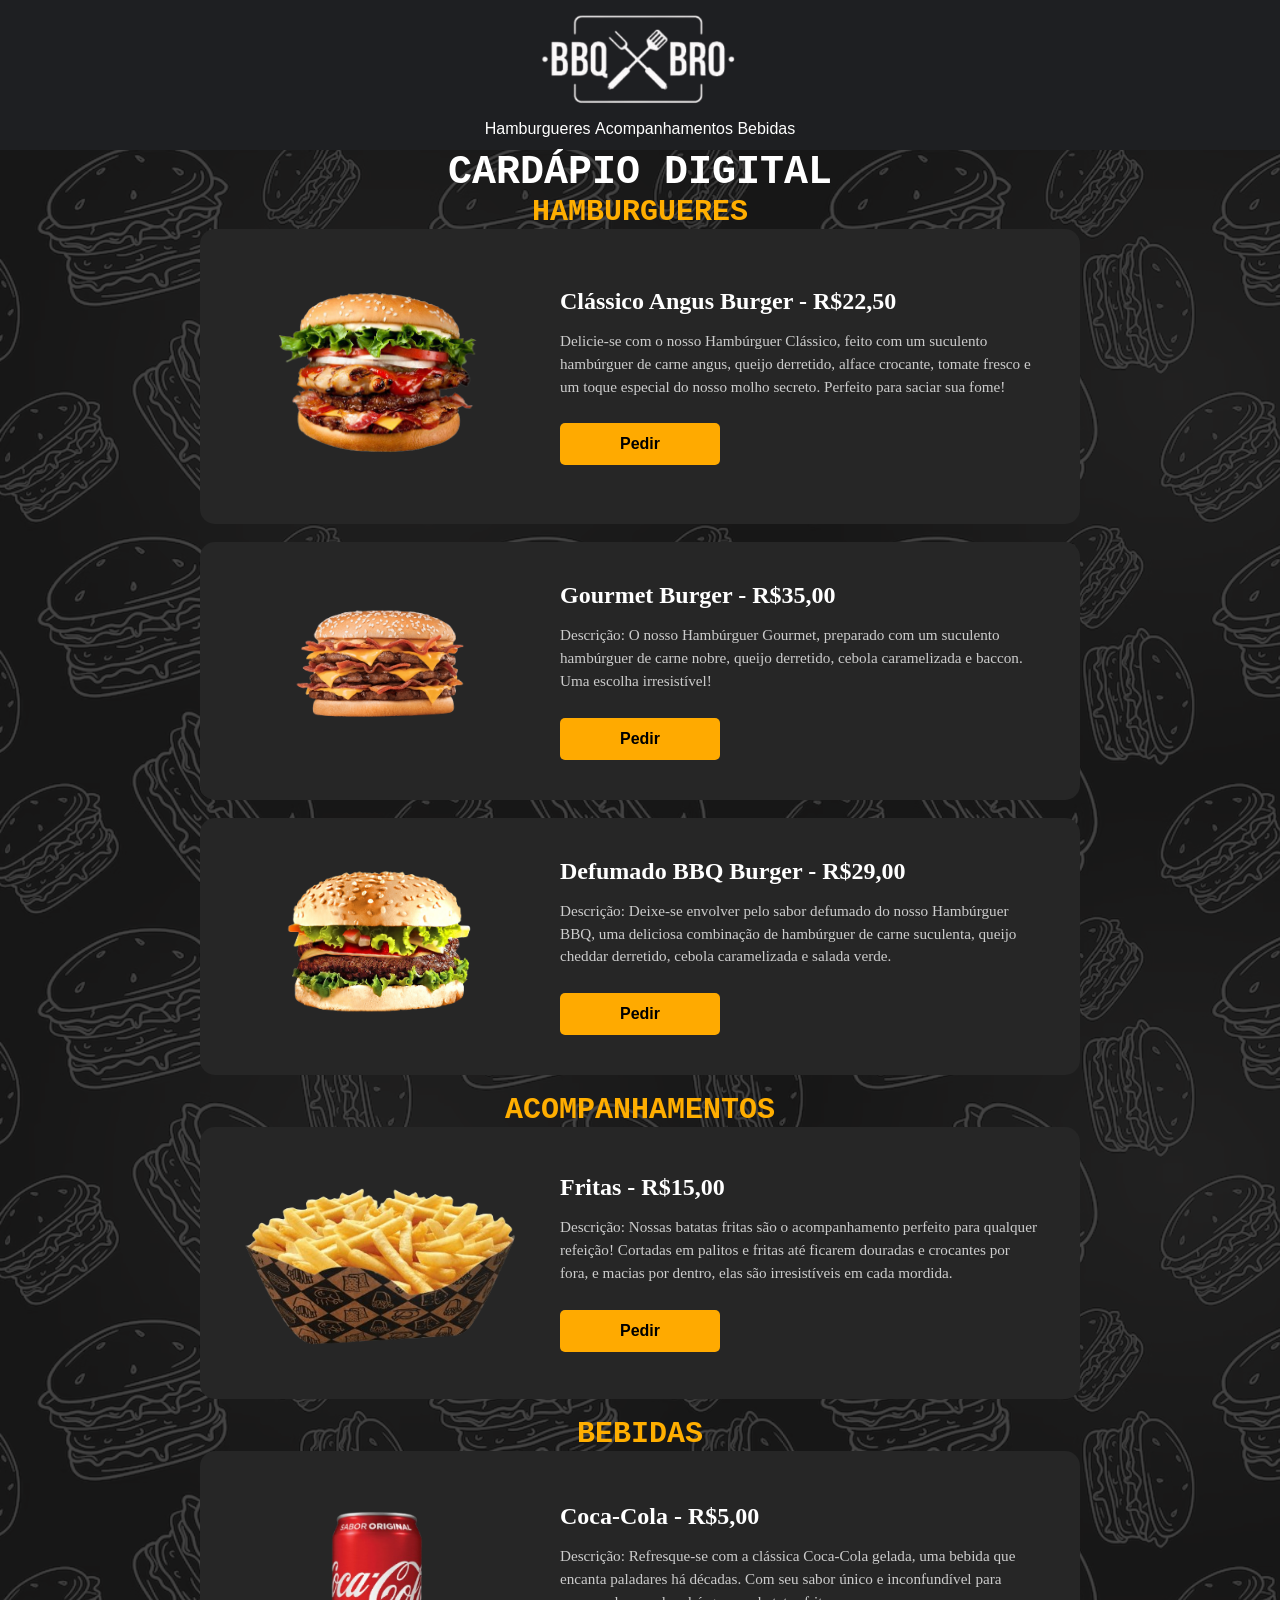
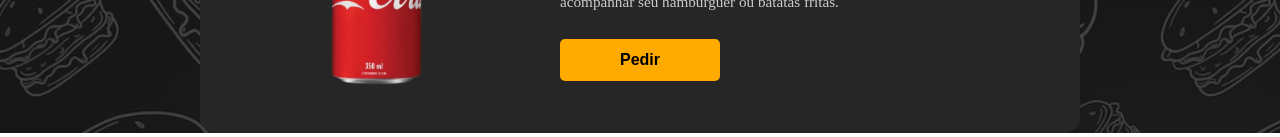
<file: Projetocurso/Cardápio.html>
<!DOCTYPE html>
<html lang="pt-br">
<head>
    <meta charset="UTF-8">
    <meta name="viewport" content="width=device-width, initial-scale=1.0">
    <title>BBQ BRO</title>
    <link rel="stylesheet" href="styler.css">
</head>
<body>
    <header>
        <img class="logo" src="logo.png" alt="logo">
        <nav class="nav-menu">
            <a href="#Hamburgueres">Hamburgueres</a>
            <a href="#Acompanhamentos">Acompanhamentos</a>
            <a href="#Bebidas">Bebidas</a>
        </nav>
    </header>
    
    <h1>CARDÁPIO DIGITAL</h1>

     <h2 id="Hamburgueres">HAMBURGUERES</h2>
    
    <main class="container">

     <div class="boxProduto">
        <div class="boxImg">  
            <img src="burger01.png" alt="Burger01"> 
        </div>
        <div class="boxTexto">
            <h3>Clássico Angus Burger - R$22,50</h3>
            <p>
                Delicie-se com o nosso Hambúrguer Clássico, feito com um suculento hambúrguer de carne angus, queijo derretido, alface crocante, tomate fresco e um toque especial do nosso molho secreto. Perfeito para saciar sua fome!
            </p>
            <button class="button">Pedir</button>
        </div>

    </main>
    <br>
    <Main class="container">

        <div class="boxProduto">
            <div class="boxImg">
                <img src="burger02.png" alt="Burger02">
            </div>
            <div class="boxTexto">
                <h3>Gourmet Burger - R$35,00</h3>
                <p>
                    Descrição: O nosso Hambúrguer Gourmet, preparado com um suculento hambúrguer de carne nobre, queijo derretido, cebola caramelizada e baccon. Uma escolha irresistível!
                </p>
                <button class="button">Pedir</button>
            </div>
    </Main>
    <br>
    <main class="container">
        <div class="boxProduto">
            <div class="boxImg">
                <img src="burger03.png" alt="burguer03">
            </div>
            <div class="boxTexto">
                <h3>Defumado BBQ Burger - R$29,00</h3>
                <p>
                    Descrição: Deixe-se envolver pelo sabor defumado do nosso Hambúrguer BBQ, uma deliciosa combinação de hambúrguer de carne suculenta, queijo cheddar derretido, cebola caramelizada e salada verde.
                </p>
                <button class="button">Pedir</button>
            </div>
    </main>
    <br>

    <h2 id="Acompanhamentos">Acompanhamentos</h2>

    <main class="container">
        <div class="boxProduto">
            <div class="boxImg">
                <img src="acomp01.png" alt="Acompanhamento">

            </div>
            <div class="boxTexto">
                <h3>Fritas - R$15,00</h3>
                <p>
                    Descrição: Nossas batatas fritas são o acompanhamento perfeito para qualquer refeição! Cortadas em palitos e fritas até ficarem douradas e crocantes por fora, e macias por dentro, elas são irresistíveis em cada mordida.
                </p>
                <button class="button">Pedir</button>
            </div>
    
    </main>
    <br>
    <h2 id="Bebidas">Bebidas</h2>
    <main class="container">
        <div class="boxProduto">
            <div class="boxImg">
                <img src="bebida01.png" alt="Bebida">
            </div>
            <div class="boxTexto">
                <h3>Coca-Cola - R$5,00</h3>
                <p>
                    Descrição: Refresque-se com a clássica Coca-Cola gelada, uma bebida que encanta paladares há décadas. Com seu sabor único e inconfundível para acompanhar seu hambúrguer ou batatas fritas.
                </p>
                <button class="button">Pedir</button>
            </div>
    </main>






</body>
</html>
</file>
<file: Projetocurso/styler.css>
* {
    margin: 0;   
}


body {
    background-image: url(bg.png);
    margin: 0;
    padding: 0;
    align-items: center;     
}

header {
    background-color: #1e1f22;
    margin: auto;
    padding: auto;
    height: 150px;
    
}

.logo {
    display: block;
    margin-left: auto;
    margin-right: auto;
    width: 250px;
}

a {
    color: white;
    text-decoration: none;
    display: inline-block; 
}

.nav-menu {
    text-align: center;
    justify-content: space-around;
    font-family: Verdana, Geneva, Tahoma, sans-serif;
    gap: 20px;
    
}

h1, h2, h3, p, button{
    margin: 0px;
}

h1 {
    text-align: center;
    font-size: 40px;
    color: white;
    text-decoration: none;
    font-family: monospace;
   
}

h2 {
    text-align: center;
    color: #ffae00;
    font-family: monospace;
    font-size: 30px;
    text-transform: uppercase;
    padding: auto;
}

.boxProduto {
    display: flex;
    align-items: center;
    background-color: #262626; 
    padding: 40px;
    border-radius: 15px;      
    max-width: 800px;
    gap: 40px;                
    color: white;    
}

.boxImg img {
   
    
    width: 280px;            
    height: auto;
}

.boxTexto h3 {
    font-size: 1.5rem;
    margin-bottom: 15px;
    font-weight: bold;
    
}

.boxTexto p {
    
    font-size: 0.95rem;
    line-height: 1.5;
    color: #cccccc;          
    margin-bottom: 25px;
}

.button {
    background-color: #ffaa00; 
    border: none;
    padding: 12px 60px;       
    border-radius: 5px;
    font-weight: bold;
    cursor: pointer;
    font-size: 1rem;
    transition: 0.3s;
}

.container {
    display: flex;
    justify-content: center; 
    align-items: center;     
    width: 100%;
    
}
</file>
